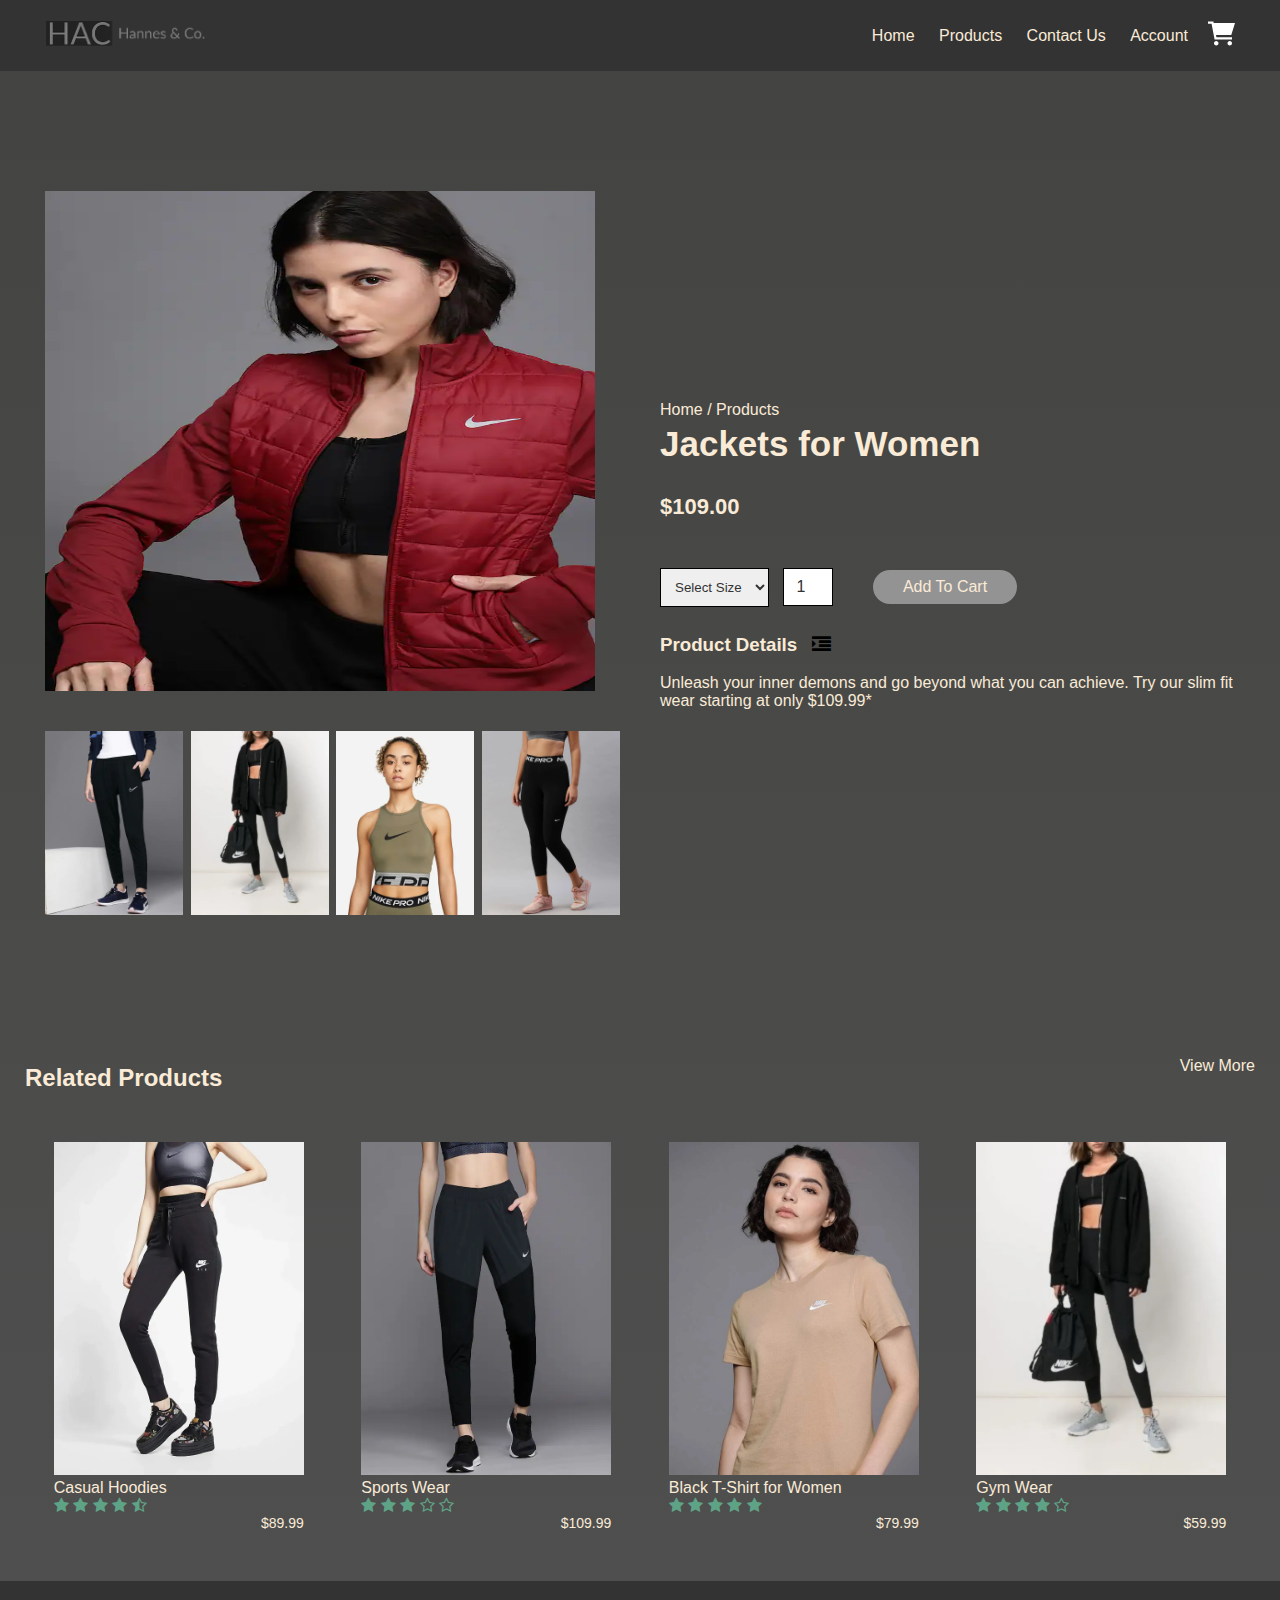
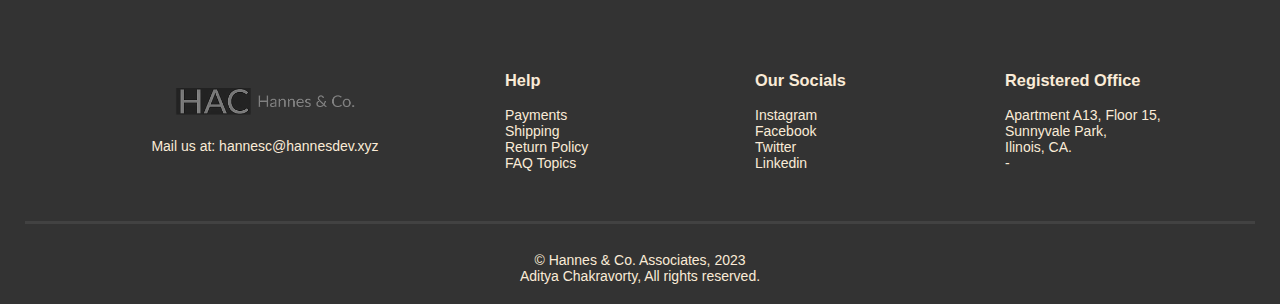
<file: product_details.html>
<!DOCTYPE html>
<html lang="en">
    <head>
        <meta charset="UTF-8">
        <meta name="viewport" content="width=device-width, initial-scale=1.0">
        <title>Product-109B | Hannes & Co.</title>
        <link rel="stylesheet" href="./src/css/main.css">
        <link rel="stylesheet" href="https://stackpath.bootstrapcdn.com/font-awesome/4.7.0/css/font-awesome.min.css">
        <link rel="icon" type="image/svg+xml" href="./images/header/favicon.svg">
    </head>
    <body class="ohhh">
        <div class="header">
            <div class="container">
                <div class="navbar">
                    <div class="logo">
                        <a href="./index.html"><img src="./images/header/complogo.png" alt="comp" width="225px"></a>
                    </div>
                    <nav>
                        <ul class="nav-menu">
                            <li class="nav-item"><a href="index.html">Home</a></li>
                            <li class="nav-item"><a href="products.html">Products</a></li>
                            <li class="nav-item"><a href="#footer">Contact Us</a></li>
                            <li class="nav-item"><a href="account.html">Account</a></li>
                        </ul>
                    </nav>
                    <a href="./cart.html"><img class="cart" src="./images/header/cart.svg"></a>
                    <div class="toggle"><i class="fa fa-bars"></i></div>
                </div>
            </div>
        </div>
        <div class="small-container single-product">
            <div class="child">
                <div class="halfchild">
                    <img src="./images/products/product-5.webp" width="550px" height="500px" id="prodImg"><br><br><br>
                    <div class="small-img-child">
                        <div class="small-img-col">
                            <img src="./images/products/product-13.webp" width="100%" class="small-img">
                        </div>
                        <div class="small-img-col">
                            <img src="./images/products/product-12.webp" width="100%" class="small-img">
                        </div>
                        <div class="small-img-col">
                            <img src="./images/products/product-6.webp" width="100%" class="small-img">
                        </div>
                        <div class="small-img-col">
                            <img src="./images/products/product-15.webp" width="100%" class="small-img">
                        </div>
                    </div>
                </div>
                <div class="halfchild">
                    <p>Home / Products</p>
                    <h1>Jackets for Women</h1>
                    <h4>$109.00</h4>
                    <select>
                        <option disabled selected>Select Size</option>
                        <option>XXL</option>
                        <option>XL</option>
                        <option>L</option>
                        <option>M</option>
                        <option>S</option>
                    </select>
                    <input type="number" value="1">
                    <a href="./cart.html" class="btn">Add To Cart</a>
                    <h3>Product Details <i class="fa fa-indent"></i></h3>
                    <br>
                    <p>
                        Unleash your inner demons and go beyond what you can achieve. Try our slim fit wear
                        starting at only $109.99*
                    </p>
                </div>
            </div>
        </div>
        <div class="small-container">
            <div class="child child-2">
                <h2>Related Products</h2>
                <p><a href="./products.html">View More</a></p>
            </div>
        </div>
        <div class="small-container">
            <div class="child">
                <div class="footerChild2">
                    <img src="./images/products/product-3.webp">
                    <h4>Casual Hoodies</h4>
                    <div class="rating">
                        <i class="fa fa-star"></i>
                        <i class="fa fa-star"></i>
                        <i class="fa fa-star"></i>
                        <i class="fa fa-star"></i>
                        <i class="fa fa-star-half-o"></i>
                    </div>
                    <p>$89.99</p>
                </div>
                <div class="footerChild2">
                    <img src="./images/products/product-1.webp">
                    <h4>Sports Wear</h4>
                    <div class="rating">
                        <i class="fa fa-star"></i>
                        <i class="fa fa-star"></i>
                        <i class="fa fa-star"></i>
                        <i class="fa fa-star-o"></i>
                        <i class="fa fa-star-o"></i>
                    </div>
                    <p>$109.99</p>
                </div>
                <div class="footerChild2">
                    <img src="./images/products/product-11.webp">
                    <h4>Black T-Shirt for Women</h4>
                    <div class="rating">
                        <i class="fa fa-star"></i>
                        <i class="fa fa-star"></i>
                        <i class="fa fa-star"></i>
                        <i class="fa fa-star"></i>
                        <i class="fa fa-star"></i>
                    </div>
                    <p>$79.99</p>
                </div>
                <div class="footerChild2">
                    <img src="./images/products/product-12.webp">
                    <h4>Gym Wear</h4>
                    <div class="rating">
                        <i class="fa fa-star"></i>
                        <i class="fa fa-star"></i>
                        <i class="fa fa-star"></i>
                        <i class="fa fa-star"></i>
                        <i class="fa fa-star-o"></i>
                    </div>
                    <p>$59.99</p>
                </div>
            </div>
        </div>
        <div class="footer" id="footer">
            <div class="container">
                <div class="child">
                    <div class="footerChild1">
                        <img src="./images/header/complogo.png">
                        <h4>Mail us at: <a href="mailto:hannes@hannesdev.xyz">hannesc@hannesdev.xyz</a></h4>
                    </div>
                    <div class="footerChild2">
                        <h3>Help</h3>
                        <ul>
                            <li><a href="linkgoeshere">Payments</a></li>
                            <li><a href="linkgoeshere">Shipping</a></li>
                            <li><a href="linkgoeshere">Return Policy</a></li>
                            <li><a href="linkgoeshere">FAQ Topics</a></li>
                        </ul>
                    </div>
                    <div class="footerChild2">
                        <h3>Our Socials</h3>
                        <ul>
                            <li><a href="linkgoeshere">Instagram</a></li>
                            <li><a href="linkgoeshere">Facebook</a></li>
                            <li><a href="linkgoeshere">Twitter</a></li>
                            <li><a href="linkgoeshere">Linkedin</a></li>
                        </ul>
                    </div>
                    <div class="footerChild2">
                        <h3>Registered Office</h3>
                        <ul>
                            <li>Apartment A13, Floor 15,</li>
                            <li>Sunnyvale Park,</li>
                            <li>Ilinois, CA.</li>
                            <li>-</li>
                        </ul>
                    </div>
                </div>
                <div class="belowfooter">
                    &copy; Hannes & Co. Associates, 2023 <br>
                    Aditya Chakravorty, All rights reserved.
                </div>
            </div>
        </div>
        <script src="./src/js/script.js"></script>
    </body>
</html>
</file>
<file: src/css/main.css>
* {
    margin: 0;
    padding: 0;
    box-sizing: border-box;
    list-style-type: none;
    color: antiquewhite;
}

body {
    font-family:'Lucida Sans', 'Lucida Sans Regular', sans-serif;
    background: black url("/ecommerce-store/images/header/headerprod.jpg") no-repeat center fixed;
}

a {
    text-decoration: none;
    color: inherit;
}

a:hover {
    text-decoration: underline;
}

h1 {
    font-size: 35px;
    line-height: 50px;
    margin-bottom: 25px;
}

h2 {
    text-align: center;
    margin-top: 25px;
}

h4 {
    font-weight: normal;
}

.navbar {
    display: flex;
    align-items: center;
    padding: 20px;
}

.headerimg {
    max-width: 1300px;
    padding: 250px 100px;
}

nav {
    flex: 1;
    text-align: right;
}

nav ul {
    display: inline-block;
}

nav ul li {
    display: inline-block;
    margin-right: 20px;
}

.toggle {
    display: none;
}

.toggle i {
    font-size: 32px;
}

.container {
    max-width: 1300px;
    margin: auto;
    padding-left: 25px;
    padding-right: 25px;
}

.child {
    margin: 30px auto;
    display: flex;
    align-items: center;
    flex-wrap: wrap;
    justify-content: space-around;
}

.halfchild {
    flex-basis: 50%;
    min-width: 300px;
    margin-top: 20px;
}

.halfchild img {
    max-width: 100%;
    padding: 50px 0;
}

.btn {
    display: inline-block;
    background: #949393;
    padding: 8px 30px;
    margin: 30px 0;
    border-radius: 30px;
    transition: background 0.5s;
}

.btn:hover {
    background: #563434;
    text-decoration: none;
}

.header {
    background-color: #333;
}

.line1 {
    margin: 15px auto;
    border-radius: 10px;
    width: 90px;
    height: 5px;
    background-color: antiquewhite;
}

.small-container {
    max-width: 1380px;
    margin: auto;
    padding-left: 25px;
    padding-right: 25px;
}

.childprods {
    flex-basis: 25%;
    padding: 10px;
    min-width: 200px;
    margin-bottom: 50px;
    transition: transform 0.5s;
}

.childprods img {
    width: 100%;
}

.childprods p {
    font-size: 15px;
    text-align: right;
}

.rating .fa {
    color: #5fa387;
}

.childprods:hover {
    cursor: pointer;
    transform: translateY(-5px);
}

.ohhh {
    background: linear-gradient(rgb(67, 68, 66),rgb(82, 81, 81));
}

.more {
    background-color: rgb(53, 53, 53);
    margin: 0 auto;
    display: flex;
    border-radius: 20px;
    justify-content: center;
    align-items: center;
    border: 1px solid black;
    margin-bottom: 40px;
    width: 9em;
    height: 2em;
}

.offer {
    background-color: #555;
    border-radius: 200px;
}

.halfchild .offer-img {
    padding: 50px;
}

.halfchild select, .halfchild option, .halfchild input {
    color: #333;
}

.testimonial {
    margin-top: 100px;
}

.testimonial .testchild {
    text-align: center;
    padding: 40px 20px;
    box-shadow: 0 0 20px 0px rgba(0, 0, 0, 0.3);
    cursor: pointer;
    transition: transform 0.5s;
}

.testchild {
    flex-basis: 30%;
    min-width: 250px;
    margin-bottom: 30px;
}

.testimonial .testchild img {
    width: 50px;
    margin-top: 20px;
    border-radius: 50%;
}

.testimonial .testchild:hover {
    transform: translateY(-10px);
}

.fa.fa-quote-left {
    font-size: 40px;    
}

.testchild p {
    font-size: 14px;
    margin: 12px 0;
}

.testimonial .testchild h3 {
    font-weight: 600;
    font-size: 16px;
}

.brands {
    margin: 100px auto;
}

.logo {
    width: 160px;
}

.logo img {
    width: 100%;
}

.footer {
    background-color: #333;
    font-size: 14px;
    padding: 60px 0 20px;
}

.footer h3 {
    margin-bottom: 1em;
}

.belowfooter {
    text-align: center;
    border-top: 3px solid rgb(66, 66, 66);
    padding-top: 2em;
}

.footerChild1, .footerChild2 {
    min-width: 250px;
    margin-bottom: 20px;
}

.footerChild1 {
    flex: 1;
    text-align: center;
}

.footerChild1 img {
    width: 180px;
    margin-bottom: 20px;
}

.footerChild2 {
    flex-basis: 12%;
}

.footerChild2 img {
    width: 250px;
}

.footerChild2 p {
    text-align: right;
    font-size: 14px;
}

.child-2 {
    justify-content: space-between;
    margin: 100px auto 50px;
}

select, select option  {
    border: 1px solid black;
    color: #333;
    padding: 5px;
}

.page-btn {
    margin-bottom: 35px;
    text-align: center;
}

.page-btn span {
    display: inline-block;
    background-color: black;
    margin-left: 10px;
    width: 40px;
    height: 40px;
    text-align: center;
    line-height: 40px;
    cursor: pointer;
}

.page-btn span:hover {
    background-color: #333;
    border: 1px solid grey;
}

.single-product {
    margin-top: 80px;
}

.single-product .halfchild img {
    padding: 0;
}

.single-product .halfchild {
    padding: 20px;
}

.single-product h4 {
    margin: 20px 0;
    font-size: 22px;
    font-weight: bold;
}

.single-product select {
    display: inline-block;
    padding: 10px;
    margin-top: 20px;
}

.single-product input {
    width: 50px;
    height: 38px;
    margin: 10px 35px 10px 10px;
    text-align: center;
    font-size: 16px;
    border: 1px solid black;
}

select, input {
    outline: none;
}

.single-product .fa {
    color: black;
    margin-left: 10px;
}

.small-img-child {
    display: flex;
    justify-content: space-between;
}

.small-img-col {
    flex-basis: 24%;
    cursor: pointer;
}

.formPage {
    display: flex;
    flex-direction: column;
    align-items: center;
    justify-content: center;
    min-height: calc(100vh - 120px);
}

.formPage .btn{
    display: block;
    margin: 20px 0;
    text-align: center;
    width: 250px;
    height: 35px;
    cursor: pointer;
}

.showForm {
    display: none;
    flex-direction: column;
    justify-content: space-evenly;
    align-items: center;
    width: 350px;
    height: 500px;
    background-color: #333;
    border-radius: 5px;
}

.showForm input {
    color: #333;
    border-radius: 15px;
    text-align: center;
    height: 35px;
    width: 280px;
}

@media only screen and (max-width: 768px) {
    .toggle {
        display: block;
        cursor: pointer;
    }    
    .active {
        background-color:grey;
    }
    .active .nav-item {
        display: block;
    }
    .active .nav-item:hover {
        background-color: #0d0e0d;
    }
    .active .nav-item a:hover {
        color: #7a7a7a;
        text-decoration: none;
    }
    .navbar .cart {
        position: relative;
        right: 50px;
    }
    .nav-menu {
        position: absolute;
        left: 0;
        top: 70px;
        right: 0;
    }
    nav ul li {
        margin: 0 auto;
    }
    .nav-item {
        text-align: center;
        display: none;
    }
    .nav-item a {
        display: block;
        padding: 15px;
        font-weight: 700;
        color: #1D263B;
    }
    .headerimg h1 {
        font-size: 32px;
    }
    .child .logo img {
        margin: 20px 20px;
    }
}

@media only screen and (max-width: 670px) {
    .child {
        text-align: center;
    }
    .halfchild, .testchild, .childprods {
        flex-basis: 100%;
    }
    .single-product .child {
        text-align: left;
    }
}
</file>
